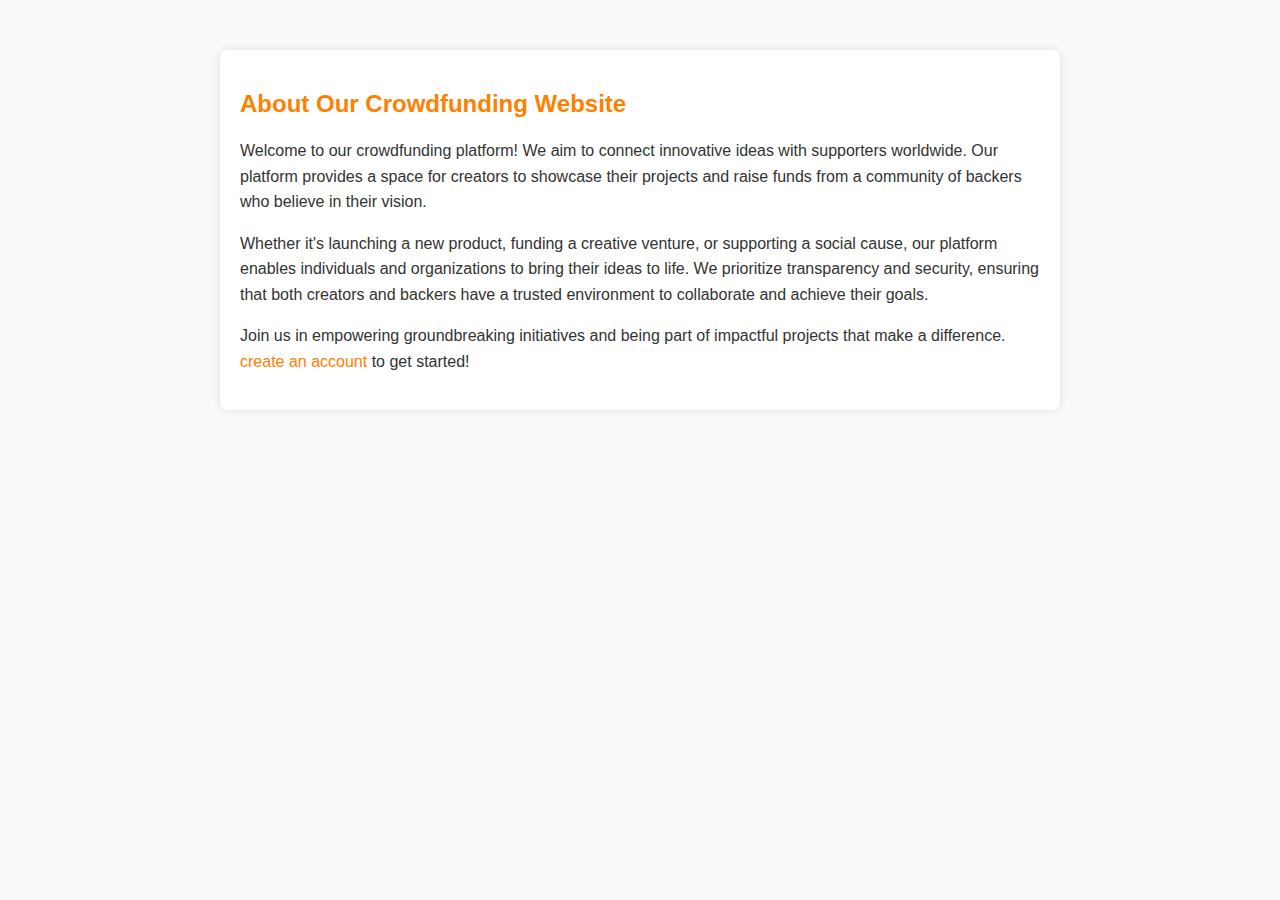
<file: Wt-crowdFun/index.html>
<!DOCTYPE html>
<html>
<head>
    <title>Crowdfunding - About</title>
    <!-- Include necessary stylesheets -->
    
    <script src="https://code.jquery.com/jquery-3.7.1.min.js"
     integrity="sha256-/JqT3SQfawRcv/BIHPThkBvs0OEvtFFmqPF/lYI/Cxo=" crossorigin="anonymous"></script>
     <script>
        $(function(){
          $('#navHeader').load('navbar.html');
        });
     </script>


    <style>
        /* Internal CSS for About Page */
        body {
            font-family: Arial, sans-serif;
            margin: 0;
            padding: 0;
            background-color: #f9f9f9;
        }

        .about-container {
            max-width: 800px;
            margin: 50px auto;
            padding: 20px;
            background-color: #fff;
            border-radius: 8px;
            box-shadow: 0 0 10px rgba(0, 0, 0, 0.1);
            text-align: left;
        }

        .about-container h2 {
            color: #ff7f00; /* Orange accent color */
            margin-bottom: 20px;
        }

        .about-container p {
            color: #333;
            line-height: 1.6;
            margin-bottom: 15px;
        }

        .about-container a {
            color: #ff7f00;
            text-decoration: none;
        }

        .about-container a:hover {
            text-decoration: underline;
        }
        
      
    </style>
</head>
<body>
    <div id="navHeader"></div>
   
    <div class="about-container">
        <h2>About Our Crowdfunding Website</h2>
        <p>Welcome to our crowdfunding platform! We aim to connect innovative ideas with supporters worldwide. Our platform provides a space for creators to showcase their projects and raise funds from a community of backers who believe in their vision.</p>
        <p>Whether it's launching a new product, funding a creative venture, or supporting a social cause, our platform enables individuals and organizations to bring their ideas to life. We prioritize transparency and security, ensuring that both creators and backers have a trusted environment to collaborate and achieve their goals.</p>
        <p>Join us in empowering groundbreaking initiatives and being part of impactful projects that make a difference. <a href="registration.html">create an account</a> to get started!</p>
    </div>
</body>
</html>
</file>
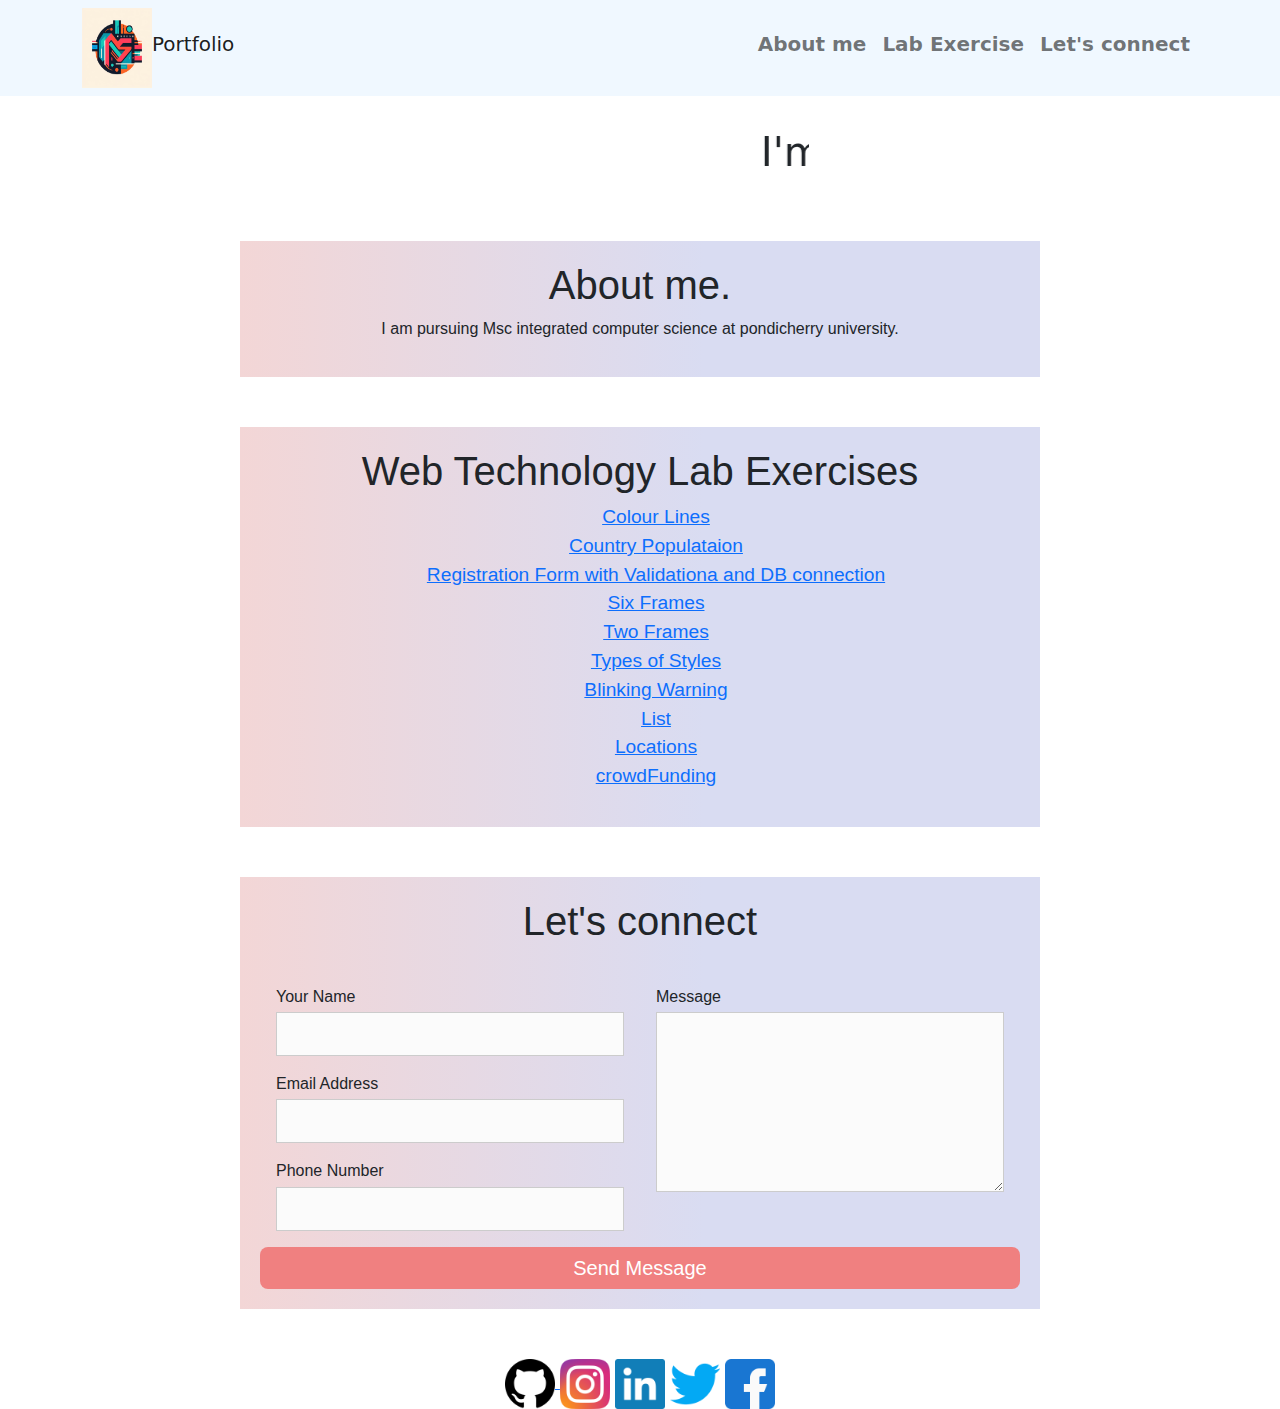
<file: Wt-lab/index.html>
<!DOCTYPE html>
<html lang="en">
  <head>
    <meta charset="UTF-8" />
    <meta http-equiv="X-UA-Compatible" content="IE=edge" />
    <meta name="viewport" content="width=device-width, initial-scale=1.0" />
    <title>Document</title>
    <link href="./bsasset/css/bootstrap.min.css" rel="stylesheet" />

    <style>
      body {
        background: url("https://images-wixmp-ed30a86b8c4ca887773594c2.wixmp.com/f/245f4571-14d4-4069-90a7-259b2971229f/de03bek-134017c4-3da8-40ca-a696-2eac65721e1b.png/v1/fill/w_894,h_894,q_70,strp/macos_big_sur_wallpaper_wave_by_protheme_de03bek-pre.jpg?token=eyJ0eXAiOiJKV1QiLCJhbGciOiJIUzI1NiJ9.[base64].kmtzlOQpBZk58q6u8sWNZvNZYUKpdz6AZVaGzga73kc");
        box-sizing: border-box;
        background-size: cover;
        background-position: center;
      }

      * {
        box-sizing: inherit;
      }

      main,
      .Aboutme {
        background: #e5d6d6;
        background: linear-gradient(90deg, #f3d6d6 0, #d9dcf2 58%);
        font-family: "Inter", sans-serif;
        width: 90%;
        max-width: 800px;
        margin: 50px auto;
        font-family: Calibri, Arial, sans-serif;
        padding: 20px;
      }

      h1,
      p {
        text-align: center;
      }
      label {
        display: block;
        margin: 1em 0 0.2em;
      }
      /* single-line text, checkbox, and button */
      input,
      select,
      textarea {
        display: block;
        width: 100%;
        padding: 0.3em;
        font-size: 20px;
        background-color: #fbfbfb;
        border: solid 1px #ccc;
        resize: vertical;
      }
      textarea {
        min-height: 180px;
      }

      input[type="submit"] {
        background: lightcoral;
        margin: 1em 0 0;
        color: white;
        border: none;
        border-radius: 8px;
        transition: all 0.3s ease-out;
      }

      input:focus,
      input:hover,
      select:focus,
      select:hover,
      textarea:focus,
      textarea:hover {
        background: lavenderBlush;
      }

      /* hover and focus states */
      input[type="submit"]:hover,
      input[type="submit"]:focus {
        background: lightgreen;
        outline: none;
      }

      @media screen and (min-width: 600px) {
        /*  make the form 2 columns */
        form:after {
          content: "";
          display: block;
          clear: both;
        }
        .column {
          width: 50%;
          padding: 1em;
          float: left;
        }
      }

      .somedia {
        height: 50px;
        width: 50px;
      }
      .footer {
        display: flex;
        align-items: center;
        justify-content: space-evenly;
        width: 100%;
      }

      .heroSection {
        margin: 2em;
        width: 100%;
        display: flex;
        flex-wrap: wrap;
        align-items: center;
        justify-content: space-evenly;
      }

      .heroSection > img {
        width: 350px;
        height: 350px;
        /* the image is automatically cropped from center and covered */
        object-fit: cover;
        object-position: center;
        border-radius: 5px;
      }

      .hsdetails > h1 {
        text-align: center;
      }

      .hsdetails > h1 {
        font-size: 40px;
        margin: 10px;
      }
      .logo {
        flex: right;
      }

      #expList{
         display:flex;
         flex-direction: column;
         align-items: center;
         font-size: 1.2em;
         font-family: sans-serif;
         list-style-type: none;
      }
      #expList:hover{    
        background: #f0dddd;
        background: linear-gradient(90deg, #f3d8d8 0, #d3d7f2 58%);
        font-weight: 600;
      }
     
    </style>
  </head>

  <body>
    <header>
      <nav
        class="navbar navbar-expand-md navbar-light"
        style="background-color: aliceblue"
      >
        <div class="container">
          <div class="logo">
            <img
              src="srcimg/mylogo.jpeg"
              alt="Company Logo"
              width="70"
              height="80"
            />
          </div>

          <a href="/" class="navbar-brand h5"> Portfolio</a>

          <button
            class="navbar-toggler"
            type="button"
            data-bs-toggle="collapse"
            data-bs-target="#myNavBar"
            aria-controls="myNavBar"
            aria-expanded="false"
            aria-label="Toggle navigation"
          >
            <span class="navbar-toggler-icon"></span>
          </button>

          <div class="collapse navbar-collapse" id="myNavBar">
            <ul class="navbar-nav ms-auto">
              <li class="nav-item active">
                <a href="#Aboutme" class="nav-link h5"
                  ><strong>About me</strong></a
                >
              </li>

              <li class="nav-item active">
                <a href="#wtlab" class="nav-link h5"
                  ><strong>Lab Exercise</strong></a
                >
              </li>

              <li class="nav-item active">
                <a href="#connform" class="nav-link h5"
                  ><strong>Let's connect</strong></a
                >
              </li>
            </ul>
          </div>
        </div>
      </nav>
    </header>
    <section class="heroSection">
      <!-- <img
        class="profileImage"
        src="https://thumbs.dreamstime.com/b/businessman-icon-vector-male-avatar-profile-image-profile-businessman-icon-vector-male-avatar-profile-image-182095609.jpgD&hl=en&sa=X&ved=2ahUKEwjlleTDptvyAhUV6HMBHXVbCNgQ4lYoAXoECAEQEg&biw=941&bih=982#imgrc=-zGj0lEDzVXFtM"
      /> -->

      <div class="hsdetails">
        <marquee> <h1>I'm Mukesh M</h1>
        </marquee>
      </div>
    </section>

    <section class="Aboutme" id="Aboutme">
      <h1>About me.</h1>
      <p>
        I am pursuing Msc integrated computer science at pondicherry university.
      </p>
    </section>

    <div id="wtlab" class="Aboutme">

        <h1>Web Technology Lab Exercises</h1>
      
        <ul id="expList">
          <li><a href="./colourline.html">Colour Lines</a></li>
      <li><a href=" ./countryTablePopulation.html">Country Populataion</a></li>
          <li><a href="https://msmukesh.github.io/WTregform/">Registration Form with Validationa and DB connection</a></li>
          <li><a href="./sixFrames.html">Six Frames</a></li>
          <li><a href="./topLeftRightFrame.html">Two Frames</a></li>
          <li><a href="./typesOfStyles.html">Types of Styles</a></li>
          <li><a href="./warning.html">Blinking Warning</a></li>
          <li><a href="./list.html">List</a></li>
          <li><a href="./locations.html">Locations</a></li>
          <li><a href="https://msmukesh.github.io/crowdFunding/">crowdFunding</a></li>
        </ul>
    </div>

    <main>
      <form
        id="connform"
        action="https://formsubmit.co/msmukesh2001@gmail.com"
        method="POST"
      >
        <h1>Let's connect</h1>

        <div class="column">
          <label for="the-name">Your Name</label>
          <input type="text" name="name" id="the-name" />

          <label for="the-email">Email Address</label>
          <input type="email" name="email" id="the-email" />

          <label for="the-phone">Phone Number</label>
          <input type="tel" name="phone" id="the-phone" />
        </div>

        <div class="column">
          <label for="the-message">Message</label>
          <textarea name="message" id="the-message"></textarea>
        </div>

        <input type="submit" value="Send Message" />
      </form>
    </main>

    <footer class="footer">
      <div class="footer_bg">
        <a href="https://github.com/msMukesh">
          <image class="somedia" src="srcimg\github.png"></image>
        </a>
        <a href="https://www.instagram.com/m_u_k_es_h_/"
          ><image class="somedia" src="srcimg\instagram.png"></image
        ></a>

        <a href="https://www.linkedin.com/in/mukesh-m-9209a51b1/"
          ><image class="somedia" src="srcimg/linkedin.png"></image
        ></a>

        <a href="https://twitter.com/Mukesh_ms_"
          ><image class="somedia" src="srcimg\twitter.png"></image
        ></a>
        <a href="https://www.facebook.com/mukesh.praveen.39/">
          <image class="somedia" src="srcimg\facebook.png"></image
        ></a>
      </div>
    </footer>

    <script src="./bsasset/js/jquery.min.js"></script>
    <script src="./bsasset/js/bootstrap.min.js"></script>
  </body>
</html>
</file>
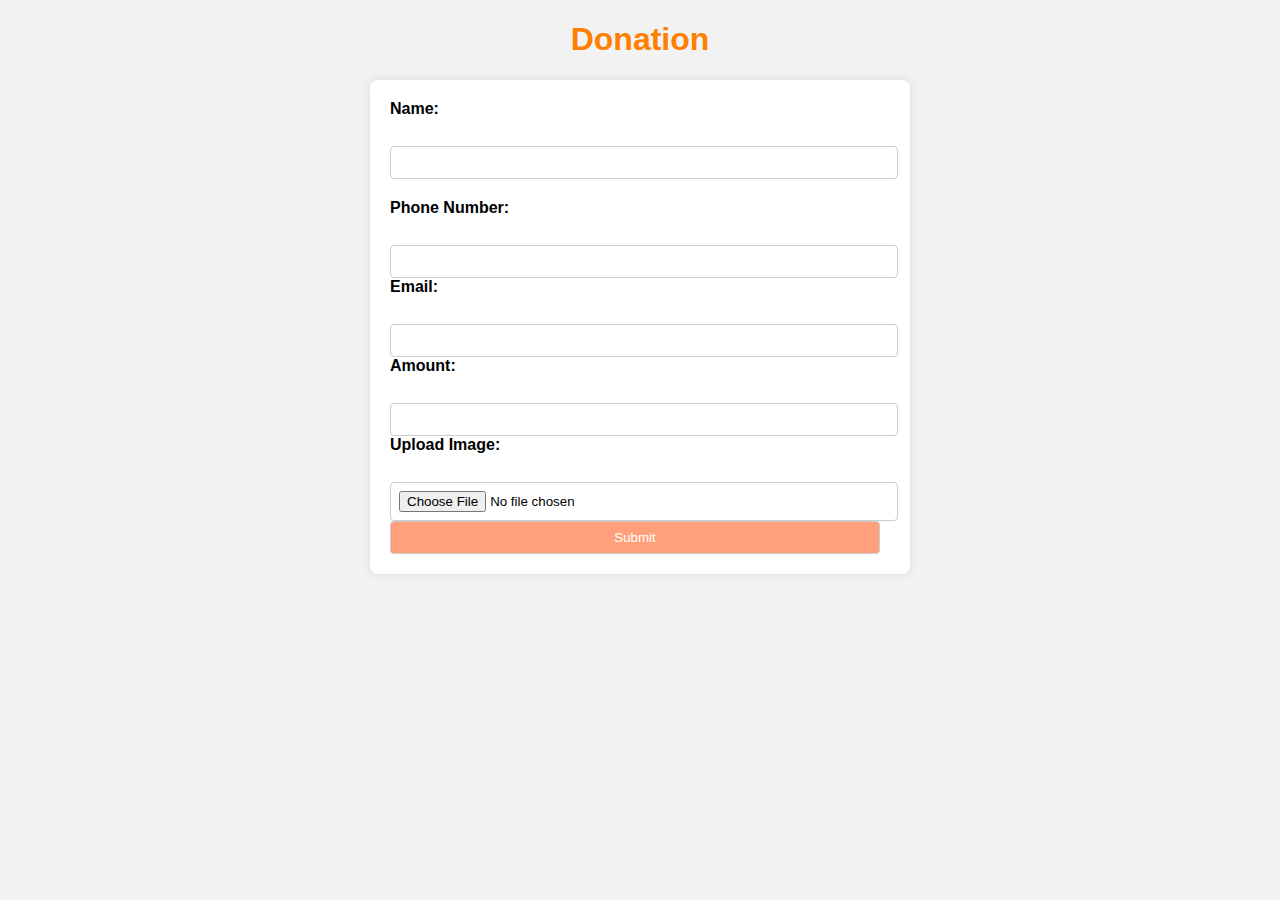
<file: Wt-crowdFun/donate.html>
<!DOCTYPE html>
<html lang="en">
<head>
    <meta charset="UTF-8">
    <meta name="viewport" content="width=device-width, initial-scale=1.0">
    <title>Payment details</title>

    <script src="https://code.jquery.com/jquery-3.7.1.min.js"
    integrity="sha256-/JqT3SQfawRcv/BIHPThkBvs0OEvtFFmqPF/lYI/Cxo=" crossorigin="anonymous"></script>
    <script>
       $(function(){
         $('#navHeader').load('navbar.html');
       });
    </script>
    

    <style>
        /* reg.css */
        body {
            font-family: Arial, sans-serif;
            margin: 0;
            padding: 0;
            background-color: #f2f2f2;
        }

        .main {
            max-width: 500px;
            margin: 20px auto;
            background-color: #fff;
            padding: 20px;
            border-radius: 8px;
            box-shadow: 0 0 10px rgba(0, 0, 0, 0.1);
        }

        .input {
            margin-bottom: 20px;
        }

        label {
            display: block;
            margin-bottom: 10px;
            font-weight: bold;
        }

        input[type="text"],
        input[type="tel"],
        input[type="email"],
        input[type="number"],
        input[type="file"],
        input[type="submit"] {
            width: calc(100% - 10px);
            padding: 8px;
            border-radius: 4px;
            border: 1px solid #ccc;
        }

        input[type="submit"] {
            background-color: #ffa07a;
            color: #fff;
            cursor: pointer;
            transition: background-color 0.3s ease;
        }

        input[type="submit"]:hover {
            background-color: #fa5b22;
        }

        #phone-helper-text,
        #email-helper-text {
            font-size: 12px;
            color: #888;
        }
        header {
            text-align: center;
            color: #ff7f00; /* Orange color */
        }
      
    </style>
</head>
<body>
    <div id="navHeader"></div>

<header>    <h1>Donation</h1>
</header>  
    
    <div class="main">
        <form method="post" action="donate.php" class="container" enctype="multipart/form-data">
        <div class="input">
            <label for="name">Name:</label><br>
            <input type="text" name="name" oninput="convertToUppercase(this)" required>
        </div>

        <div>
            <label for="phonenum">Phone Number:</label>
            <br>
            <input id="phonenum" onclick="phoneRemoveText()" type="tel" name="phonenum" pattern="[1-9]{1}[0-9]{9}" oninput="convertToUppercase()" required>
            <div id="phone-helper-text"></div>
        </div>

        <div>
            <label for="email">Email:</label>
            <br>
            <input id="emailid"  type="email" name="email" required>
            <div id="email-helper-text"></div>
        </div>

        <div>
            <label for="Amount">Amount:</label>
            <br>
            <input id="Amount"  type="number" name="amount" required>
            <div id="phone-helper-text"></div>
        </div>

        <div>
            <label for="image">Upload Image:</label>
            <br>
            <input type="file" name="image" accept="image/*">
        </div>

        <div>
            <input type="submit" value="Submit" onclick=" submitForm()">
        </div>
    </form>
</div>
<script>
    function convertToUppercase(inputField) {
        console.log(inputField);
        inputField.value = inputField.value.toUpperCase(); // Use inputField instead of input
    }
    </script>
    
</body>
</html>
</file>
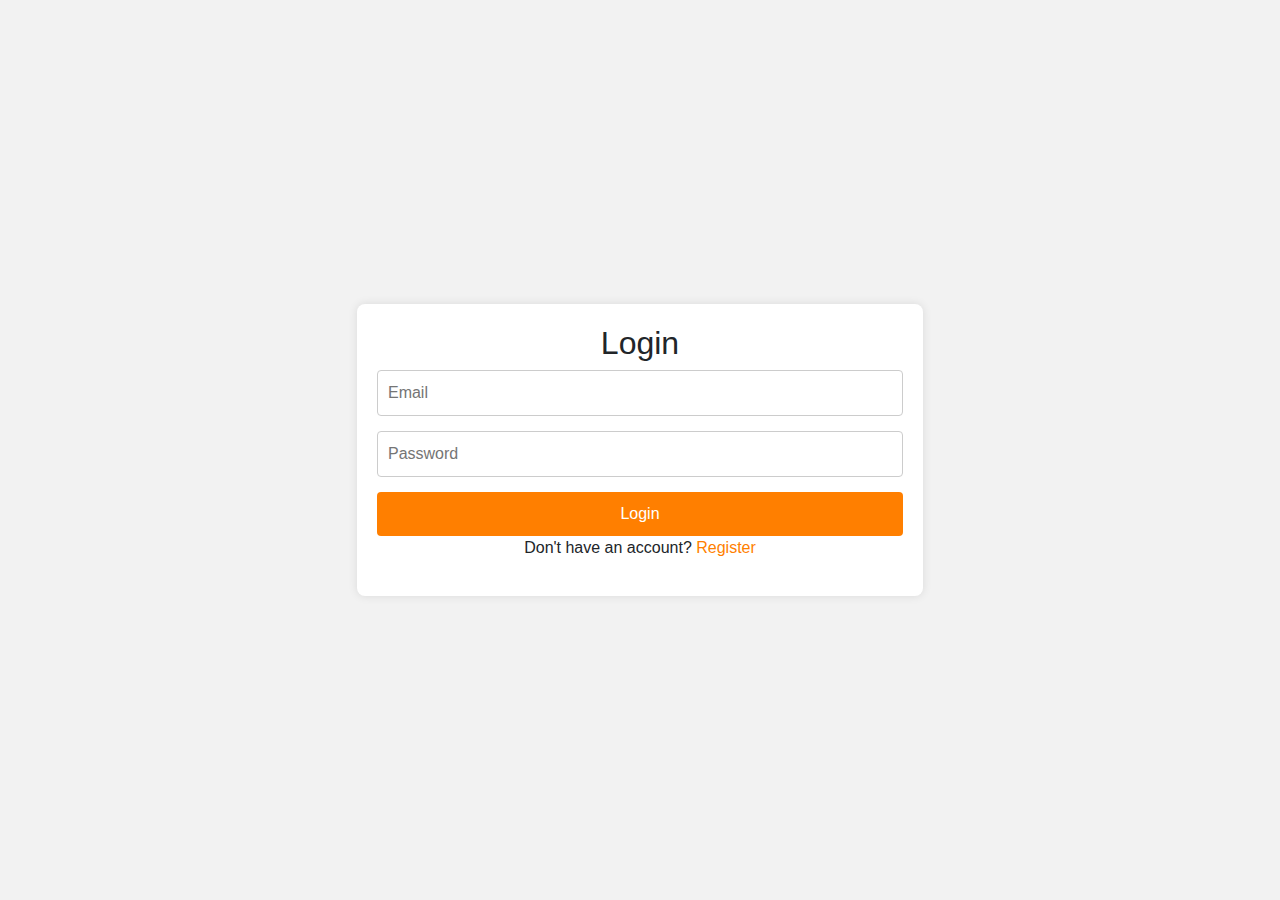
<file: Wt-crowdFun/login.html>
<!DOCTYPE html>
<html>
<head>
    <title>Crowdfunding - Login</title>
    
    <script src="https://code.jquery.com/jquery-3.7.1.min.js"
     integrity="sha256-/JqT3SQfawRcv/BIHPThkBvs0OEvtFFmqPF/lYI/Cxo=" crossorigin="anonymous"></script>
     <script>
        $(function(){
          $('#navHeader').load('navbar.html');
        });
     </script>

    <!-- Include necessary stylesheets -->
        <link rel="stylesheet" href="https://cdn.jsdelivr.net/npm/bootstrap@4.0.0/dist/css/bootstrap.min.css" integrity="sha384-Gn5384xqQ1aoWXA+058RXPxPg6fy4IWvTNh0E263XmFcJlSAwiGgFAW/dAiS6JXm" crossorigin="anonymous">
    <style>
       /* styles.css for Login Page */

.bodyd {
    font-family: Arial, sans-serif;
    margin: 0;
    padding: 0;
    display: flex;
    justify-content: center;
    align-items: center;
    height: 100vh;
    background-color: #f2f2f2;
}

.login-container {
    background-color: #fff;
    padding: 20px;
    border-radius: 8px;
    box-shadow: 0 0 10px rgba(0, 0, 0, 0.1);
    text-align: center;
}

input[type="email"],
input[type="password"] {
    width: 100%;
    padding: 10px;
    margin-bottom: 15px;
    border-radius: 4px;
    border: 1px solid #ccc;
}

button {
    width: 100%;
    padding: 10px;
    border: none;
    border-radius: 4px;
    background-color: #ff7f00;
    color: #fff;
    cursor: pointer;
}

button:hover {
    background-color: #fa5b22;
}

a {
    text-decoration: none;
    color: #ff7f00;
}

a:hover {
    color: #ff7f00;
}




    </style>
</head>

<body>
    <div id="navHeader"></div>

<div class="bodyd">
    <div class="login-container">
        <h2>Login</h2>
        <form action="login.php" method="post">
            <input type="email" name="email" placeholder="Email" required>
            <input type="password" name="password" placeholder="Password" required>
            <button type="submit">Login</button>
        </form>
        <p>Don't have an account? <a href="registration.html">Register</a></p>
    </div>
</div>
</body>
</html>
</file>
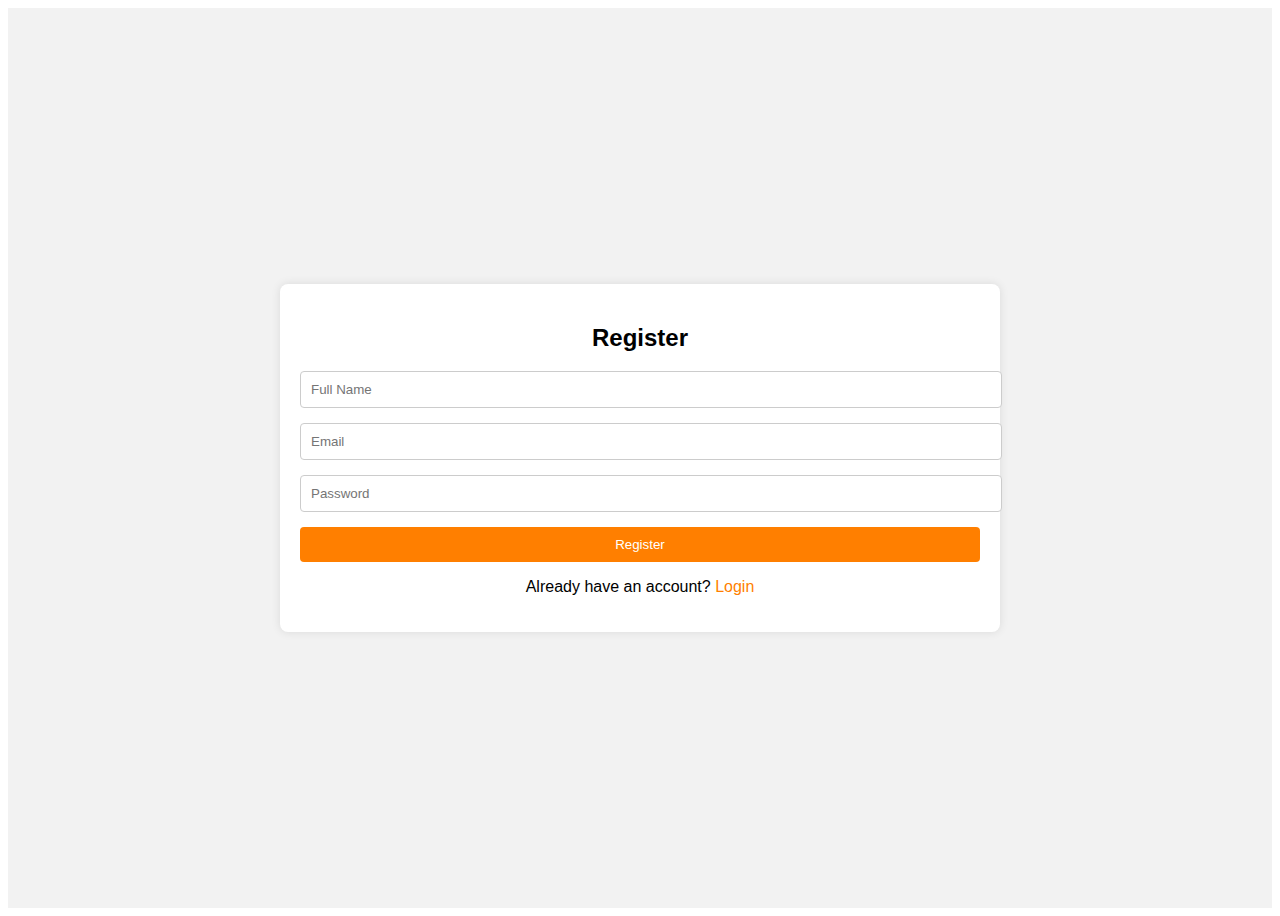
<file: Wt-crowdFun/registration.html>
<!DOCTYPE html>
<html>
<head>
    <title>Crowdfunding - Register</title>

    <script src="https://code.jquery.com/jquery-3.7.1.min.js"
    integrity="sha256-/JqT3SQfawRcv/BIHPThkBvs0OEvtFFmqPF/lYI/Cxo=" crossorigin="anonymous"></script>
    <script>
       $(function(){
         $('#navHeader').load('navbar.html');
       });
    </script>

    <!-- Include necessary stylesheets -->
    <style>
        /* styles.css for Registration Page */
        .bodyd {
    font-family: Arial, sans-serif;
    margin: 0;
    padding: 0;
    display: flex;
    justify-content: center;
    align-items: center;
    height: 100vh;
    background-color: #f2f2f2;
}

.registration-container {
    background-color: #fff;
    padding: 20px;
    border-radius: 8px;
    box-shadow: 0 0 10px rgba(0, 0, 0, 0.1);
    text-align: center;
}

input[type="text"],
input[type="email"],
input[type="password"] {
    width: 100%;
    padding: 10px;
    margin-bottom: 15px;
    border-radius: 4px;
    border: 1px solid #ccc;
}

button {
    width: 100%;
    padding: 10px;
    border: none;
    border-radius: 4px;
    background-color: #ff7f00;
    color: #fff;
    cursor: pointer;
}

button:hover {
    background-color: #ff7f00;
}

a {
    text-decoration: none;
    color: #ff7f00;
}

a:hover {
    color: #ff7f00;
}

    </style>
</head>
<body>
    <div id="navHeader"></div>
<div class="bodyd">

    <div class="registration-container">
        <h2>Register</h2>
        <form action="registration.php" method="post">
            <input type="text" name="fullname" placeholder="Full Name" required>
            <input type="email" name="email" placeholder="Email" required>
            <input type="password" name="password" placeholder="Password" required>
            <button type="submit">Register</button>
        </form>
        <p>Already have an account? <a href="index.html">Login</a></p>
    </div>
</div>
    <script>
        // JavaScript for input validation and password strength suggestion
        document.addEventListener('DOMContentLoaded', function() {
            const emailInput = document.querySelector('input[name="email"]');
            emailInput.addEventListener('input', function() {
                const email = emailInput.value;
                const emailIsValid = /^[^\s@]+@[^\s@]+\.[^\s@]+$/.test(email);
                if (!emailIsValid) {
                    emailInput.setCustomValidity('Please enter a valid email address');
                } else {
                    emailInput.setCustomValidity('');
                }
            });

            const passwordInput = document.querySelector('input[name="password"]');
            passwordInput.addEventListener('input', function() {
                const password = passwordInput.value;
                const hasUpperCase = /[A-Z]/.test(password);
                const hasLowerCase = /[a-z]/.test(password);
                const hasNumbers = /\d/.test(password);
                const hasSymbols = /[!@#$%^&*(),.?":{}|<>]/.test(password);

                const isStrong = password.length >= 8 && hasUpperCase && hasLowerCase && hasNumbers && hasSymbols;

                if (!isStrong) {
                    passwordInput.setCustomValidity('Password should be at least 8 characters long and include at least one uppercase letter, one lowercase letter, one number, and one special character.');
                } else {
                    passwordInput.setCustomValidity('');
                }
            });
                const nameInput = document.querySelector('input[name="fullname"]');
            nameInput.addEventListener('input', function() {
                nameInput.value = nameInput.value.toUpperCase();
            });
        });
    </script>
</body>
</html>
</file>
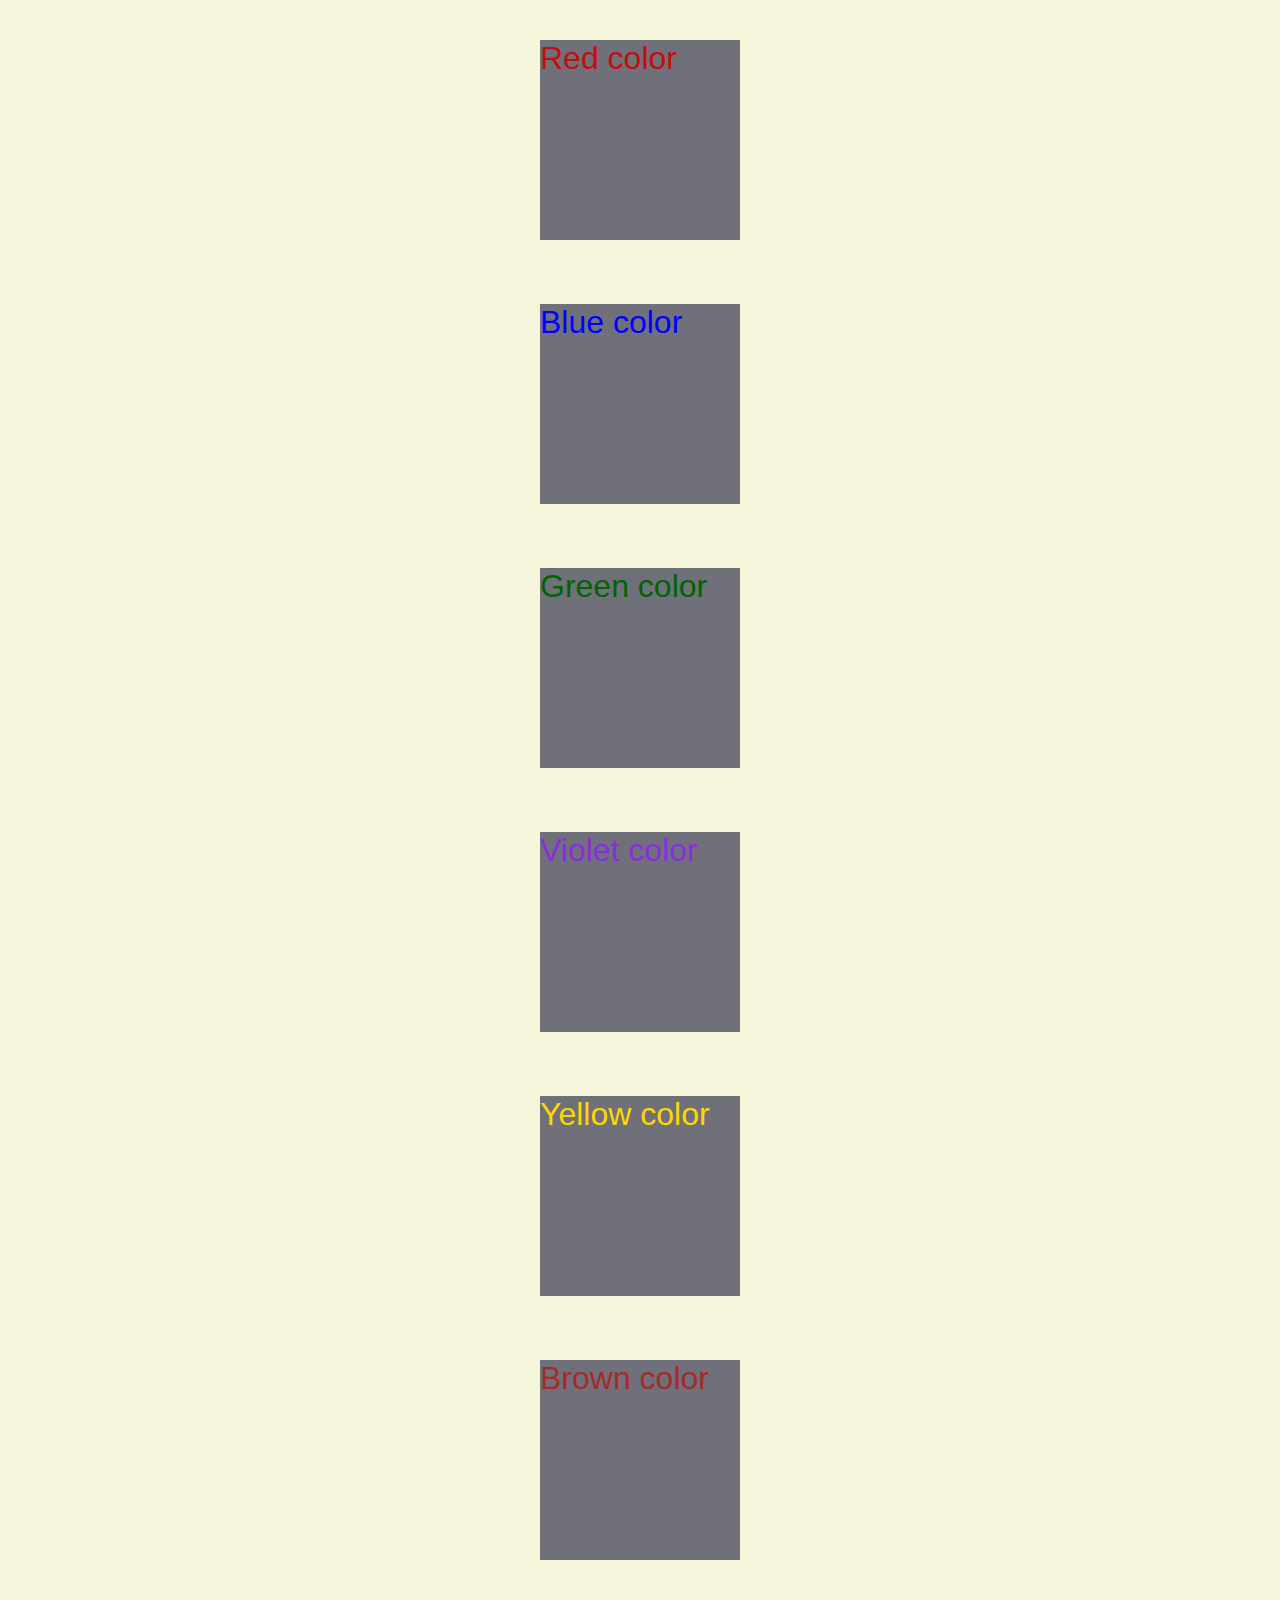
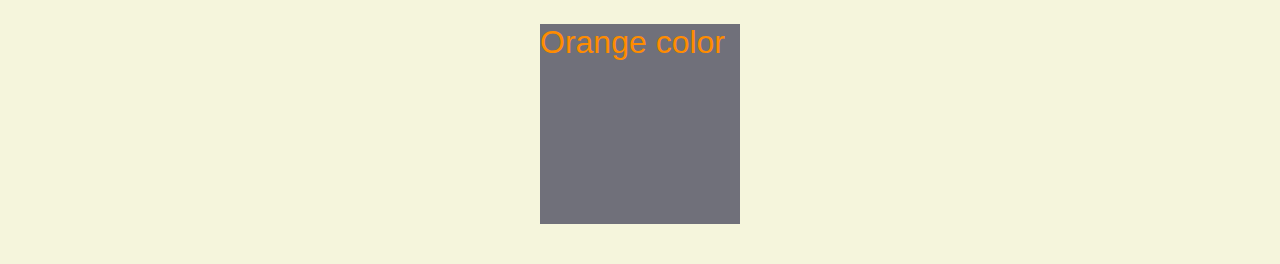
<file: Wt-lab/colourline.html>
<!DOCTYPE html>
<html>
    <head>
        <title>Colourful Lines</title>
        <style>
            p{
                font-size:xx-large;
                font-family: 'Franklin Gothic Medium', 'Arial Narrow', Arial, sans-serif;
                background-color: rgb(112, 112, 122);
                width:200px;
                height:200px;


            }
            body{
                background-color: beige;
                display:flex;
                flex-direction: column;
                align-items: center;
            }
        </style>
    </head>
    <body>
        <p style="color: rgb(197, 13, 13);">Red color</p>
        <p style="color: blue;">Blue color</p>
        <p style="color: darkgreen;">Green color</p>
        <p style="color: blueviolet;">Violet color</p>
        <p style="color: gold;">Yellow color</p>
        <p style="color: brown;">Brown color</p>
        <p style="color: darkorange;">Orange color</p>

    </body>
</html>
</file>
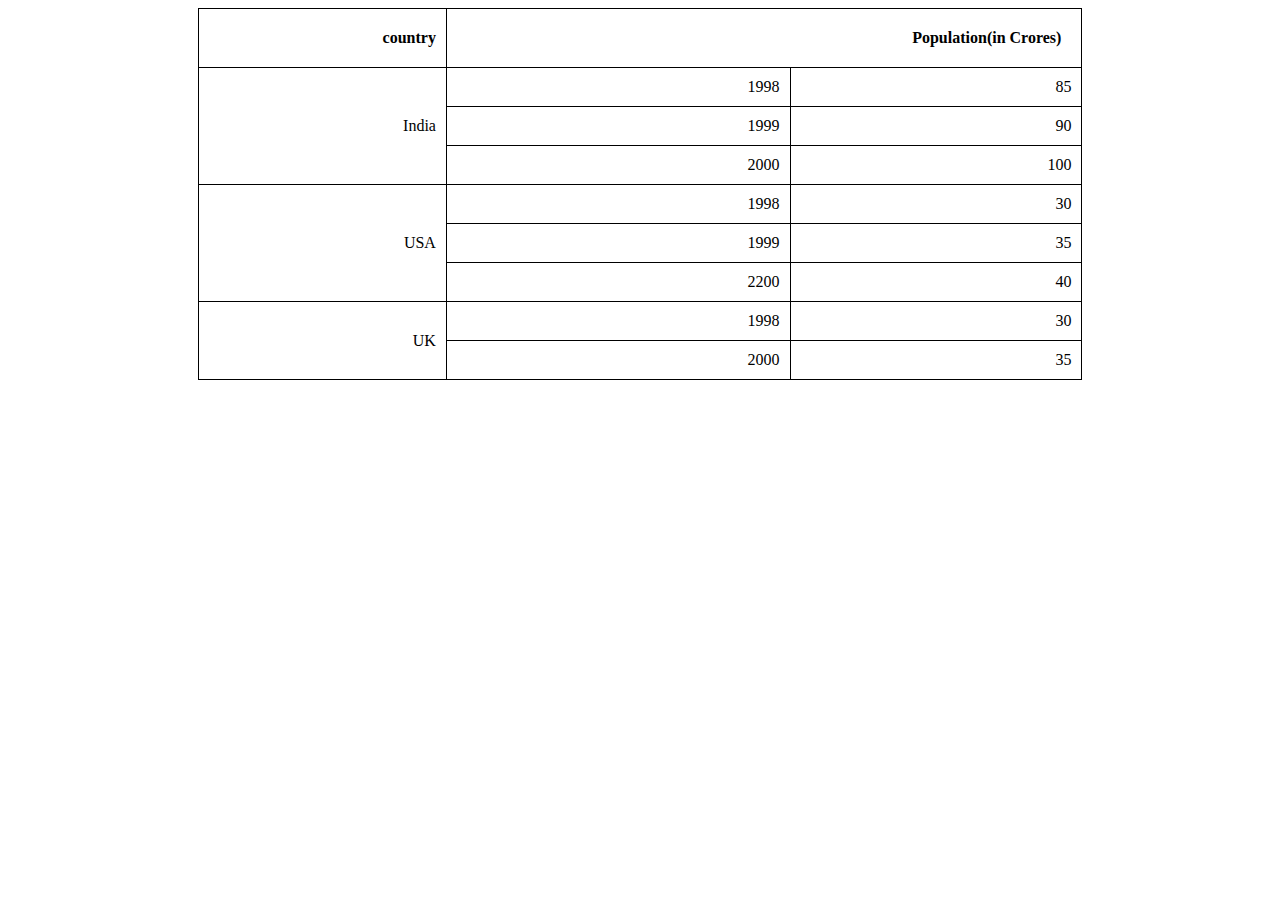
<file: Wt-lab/countryTablePopulation.html>
<html>
<head>
    <title>table</title>
</head>
<body>
    <style>
        table{
            border-collapse: collapse;
            width:70%;
        }
        table,th,td{
            border: 1px solid black;
            text-align: right;
        }
    </style>
    <table align="center" border="1" >
        <tr>
            <th style="padding: 10px;">country</th>
            <th align="center" colspan="2"  style="padding: 20px;">Population(in Crores)</th>
        </tr>
        <tr>
            <td  rowspan="3" style="padding: 10px;">India</td>
            <td style="padding: 10px;">1998</td>
            <td style="padding: 10px;">85</td>
        </tr>
        <tr>
            <td style="padding: 10px;">1999</td>
            <td  style="padding: 10px;">90</td>
         </tr>
        <tr>
            <td style="padding: 10px;">2000</td>
            <td style="padding: 10px;">100</td>
        </tr>
        <tr>
            <td style="padding: 10px;" rowspan="3">USA</td>
            <td style="padding: 10px;">1998</td>
            <td style="padding: 10px;">30</td>
        </tr>
        <tr>
            <td style="padding: 10px;">1999</td>
            <td style="padding: 10px;">35</td>
         </tr>
        <tr>
            <td style="padding: 10px;">2200</td>
            <td style="padding: 10px;">40</td>
        </tr>
        <tr>
            <td style="padding: 10px;" rowspan="3">UK</td>
            <td style="padding: 10px;">1998</td>
            <td style="padding: 10px;">30</td>
        </tr>
        <tr>
            <td style="padding: 10px;">2000</td>
            <td style="padding: 10px;">35</td>
         </tr>
    </table>
</body>
</file>
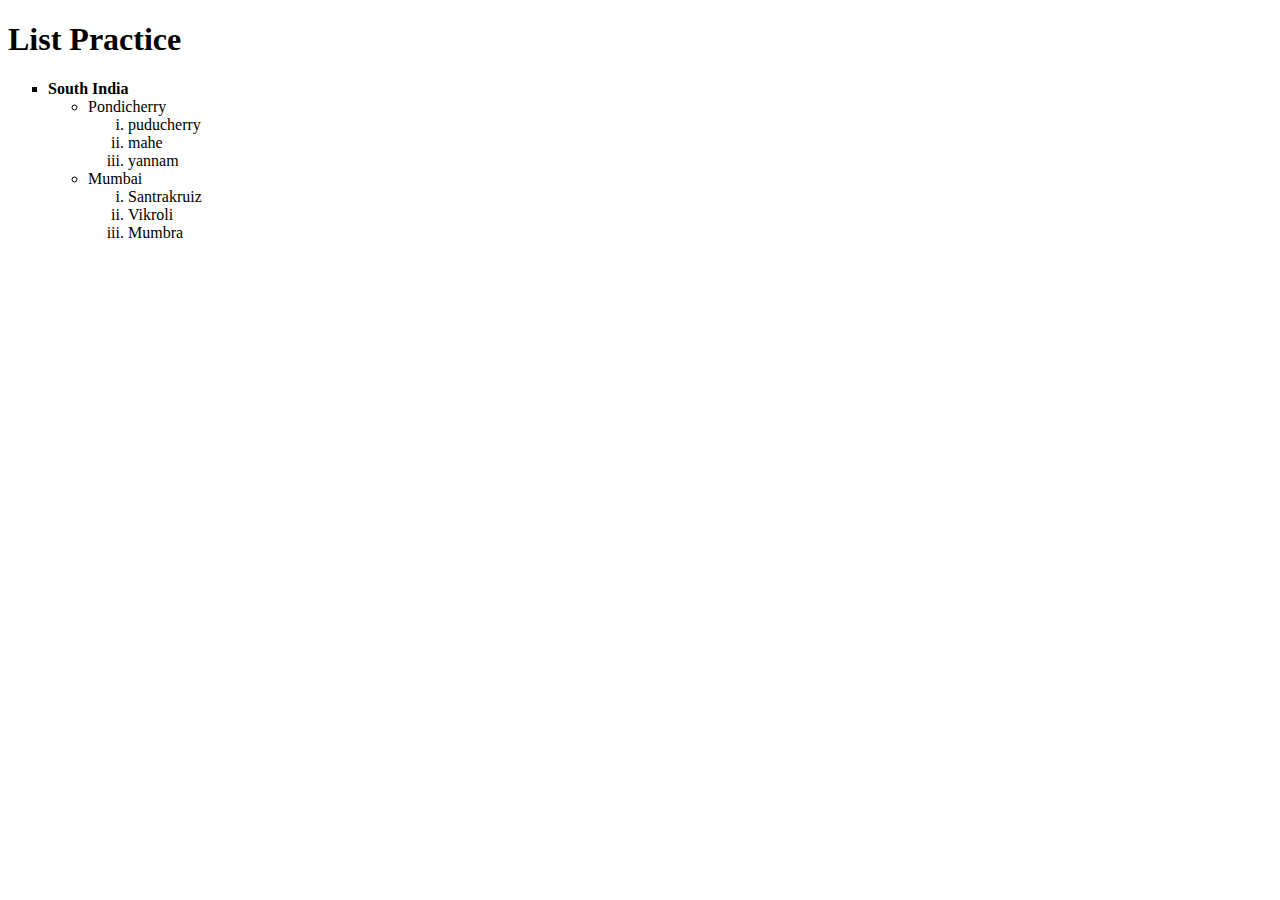
<file: Wt-lab/list.html>
<!DOCTYPE html>

<html>

<head>
    <title>Lists</title>
</head>


<body>
    <h1>List Practice</h1>
    <ul>
        <li style="list-style-type: square;"> <b>South India</b>
            <ul>
                <li>Pondicherry
                    <ol type="i">
                        <li value="1">puducherry</li>
                        <li>mahe</li>
                        <li>yannam</li>
                    </ol>
                </li>

                <li>Mumbai
                    <ol type="i">
                        <li value="1">Santrakruiz</li>
                        <li>Vikroli</li>
                        <li>Mumbra</li>
                    </ol>
                </li>
            </ul>
        </li>
    </ul>

</body>

</html>
</file>
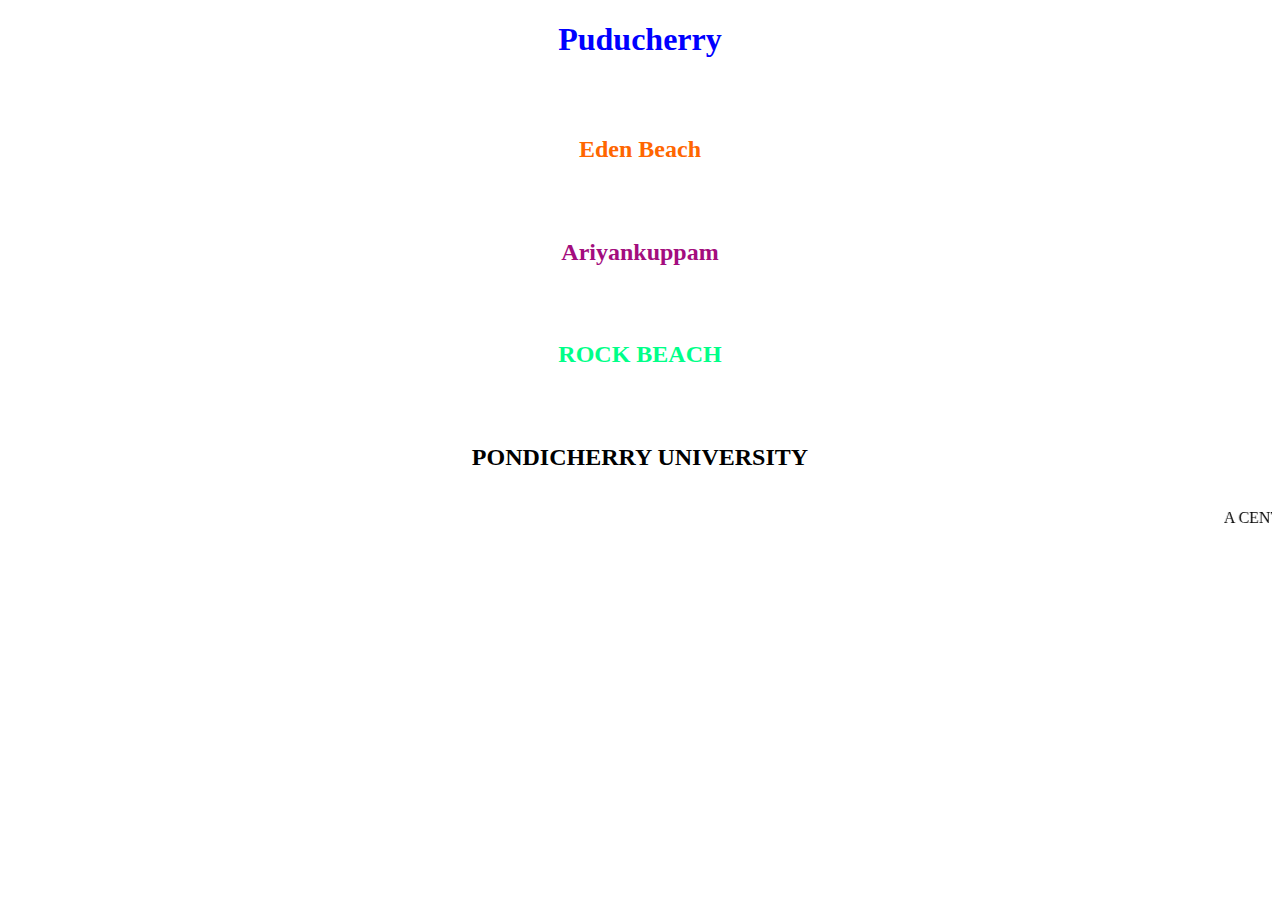
<file: Wt-lab/locations.html>
<!DOCTYPE html>
<html lang="en">
<head>
    <meta charset="UTF-8">
    <meta name="viewport" content="width=device-width, initial-scale=1.0">
    <title>Location</title>
    <style>
        #blinking{
            animation:blink 1s linear infinite;
        }
        @keyframes blink{
            0%{opacity:0;}
            50%{opacity:1;}
            100%{opacity:0;}
        }
    </style>
</head>
<body>
    <h1 style="color: blue;" align="center">Puducherry</h1><br><br>
    <h2 style="color: rgb(255, 102, 0);" align="center">Eden Beach</h2><br><br>
    <h2 style="color: rgb(163, 13, 126);" align="center">Ariyankuppam</h2><br><br>
    <h2 style="color: rgb(0, 255, 136);" align="center">ROCK BEACH</h2><br><br>
    <h2 id="blinking" align="center">PONDICHERRY UNIVERSITY</h2><br>
    <marquee > A CENTRAL UNIVERSITY UNDER MINISTRY OF EDUCATION, GOVERNMENT OF INDIA</marquee>
    
</body>
</html>
</file>
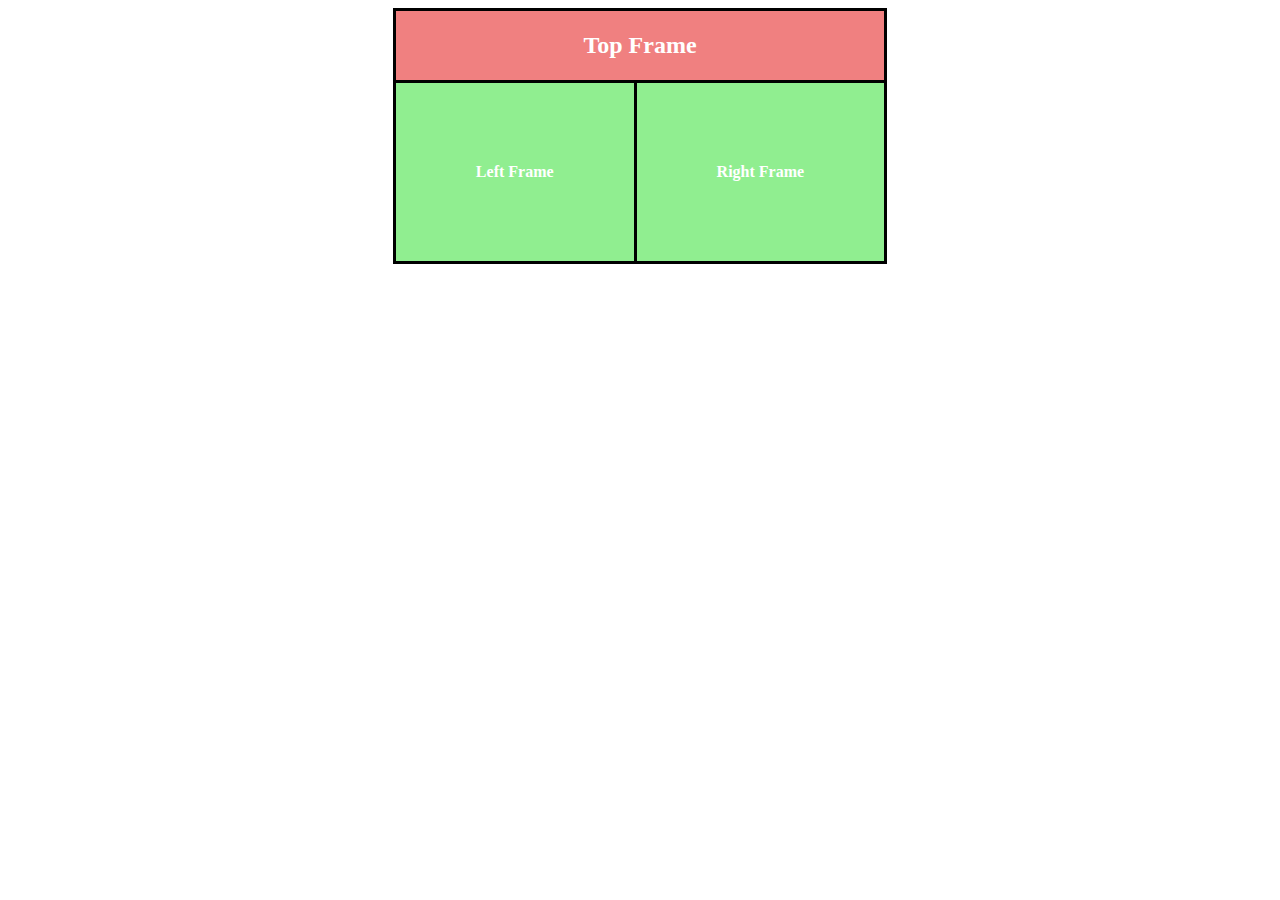
<file: Wt-lab/topLeftRightFrame.html>
<!DOCTYPE html>
<html lang="en">
<head>
    <meta charset="UTF-8">
    <meta name="viewport" content="width=device-width, initial-scale=1.0">
    <title>Two Frames</title>
    <style>
        td{
            padding: 80px;
        }
        table, td{
            border-collapse: collapse;
            border: solid black;
            color: white;
        }
    </style>
</head>
<body>
    <table align="center">
        <tr>
            <th colspan="2"  class="col" bgcolor="lightcoral">
                <h2>Top Frame</h2>
            </th>
        </tr>
        <tr>
            <td align="center" bgcolor="lightgreen">
               <b> Left Frame </b>
            </td>
            <td align="center" bgcolor="lightgreen">
                <b> Right Frame </b>
            </td>
        </tr>
    </table>
</body>
</html>
</file>
